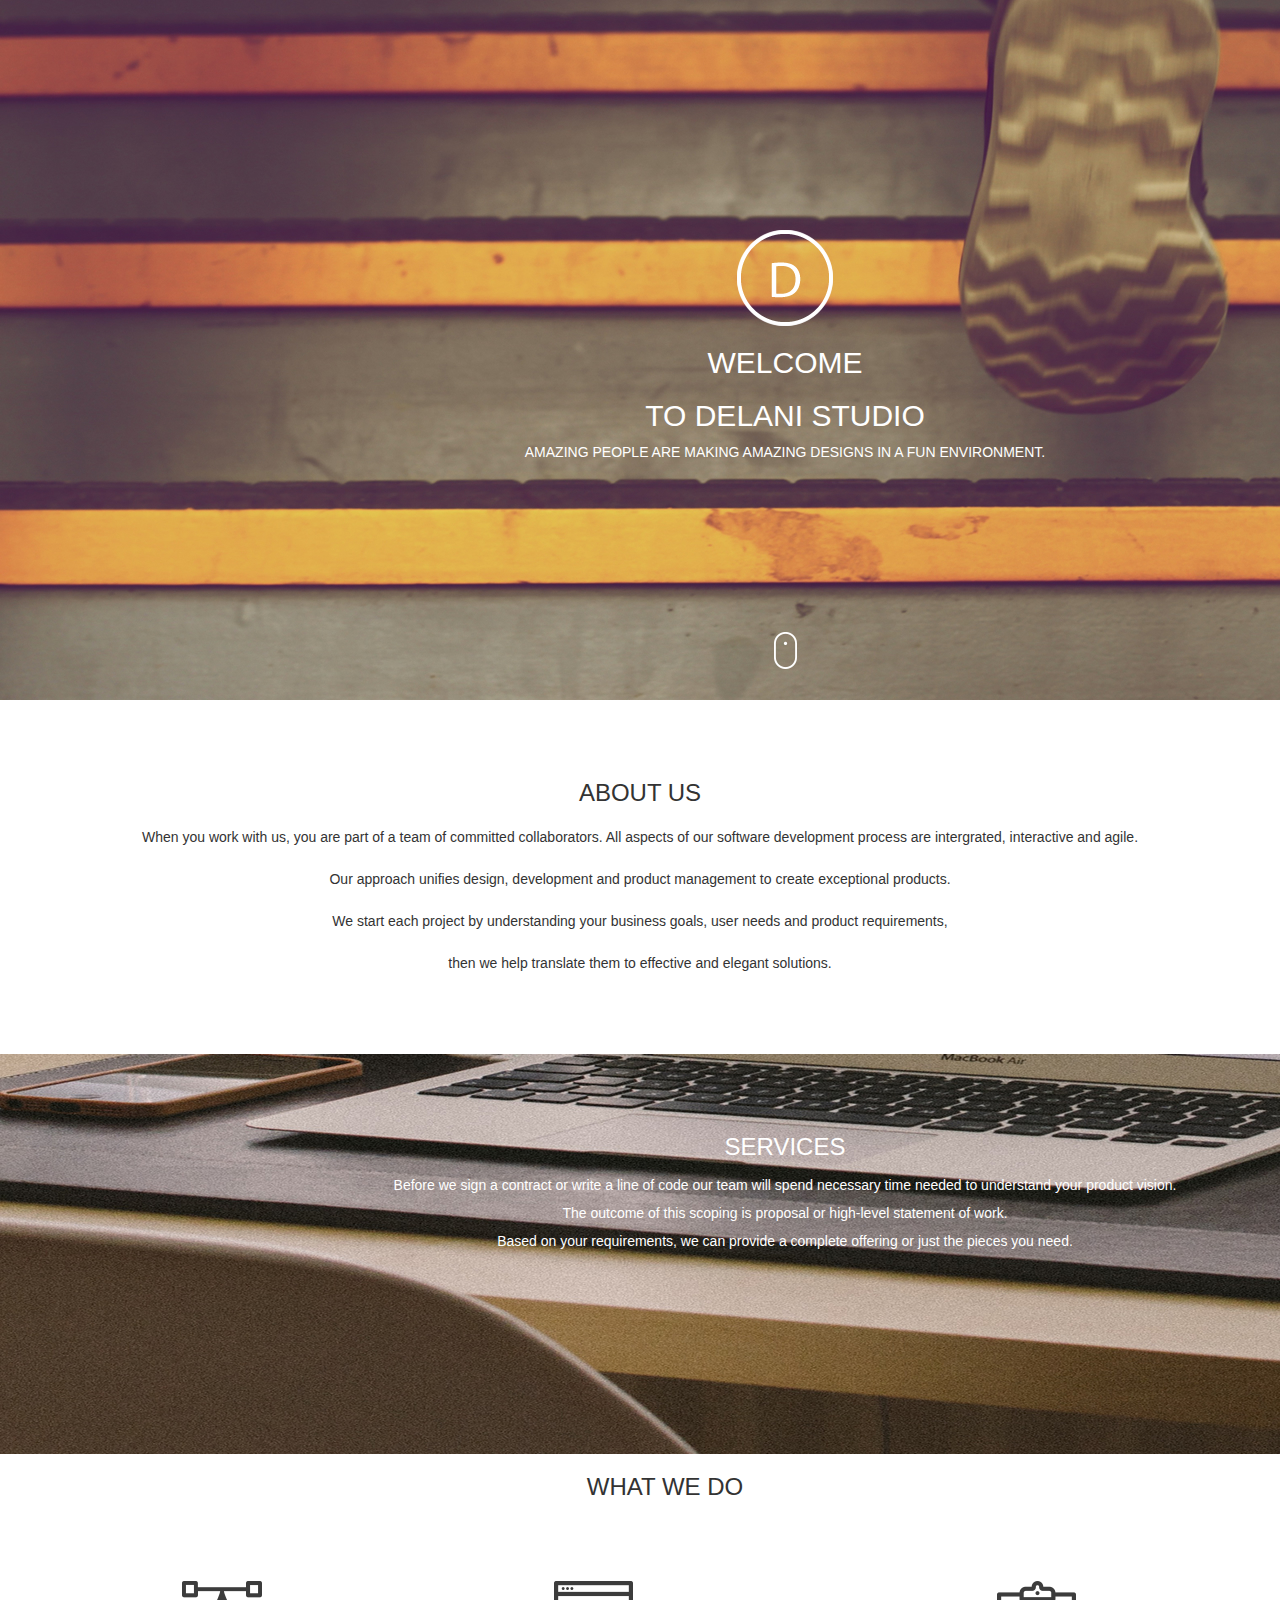
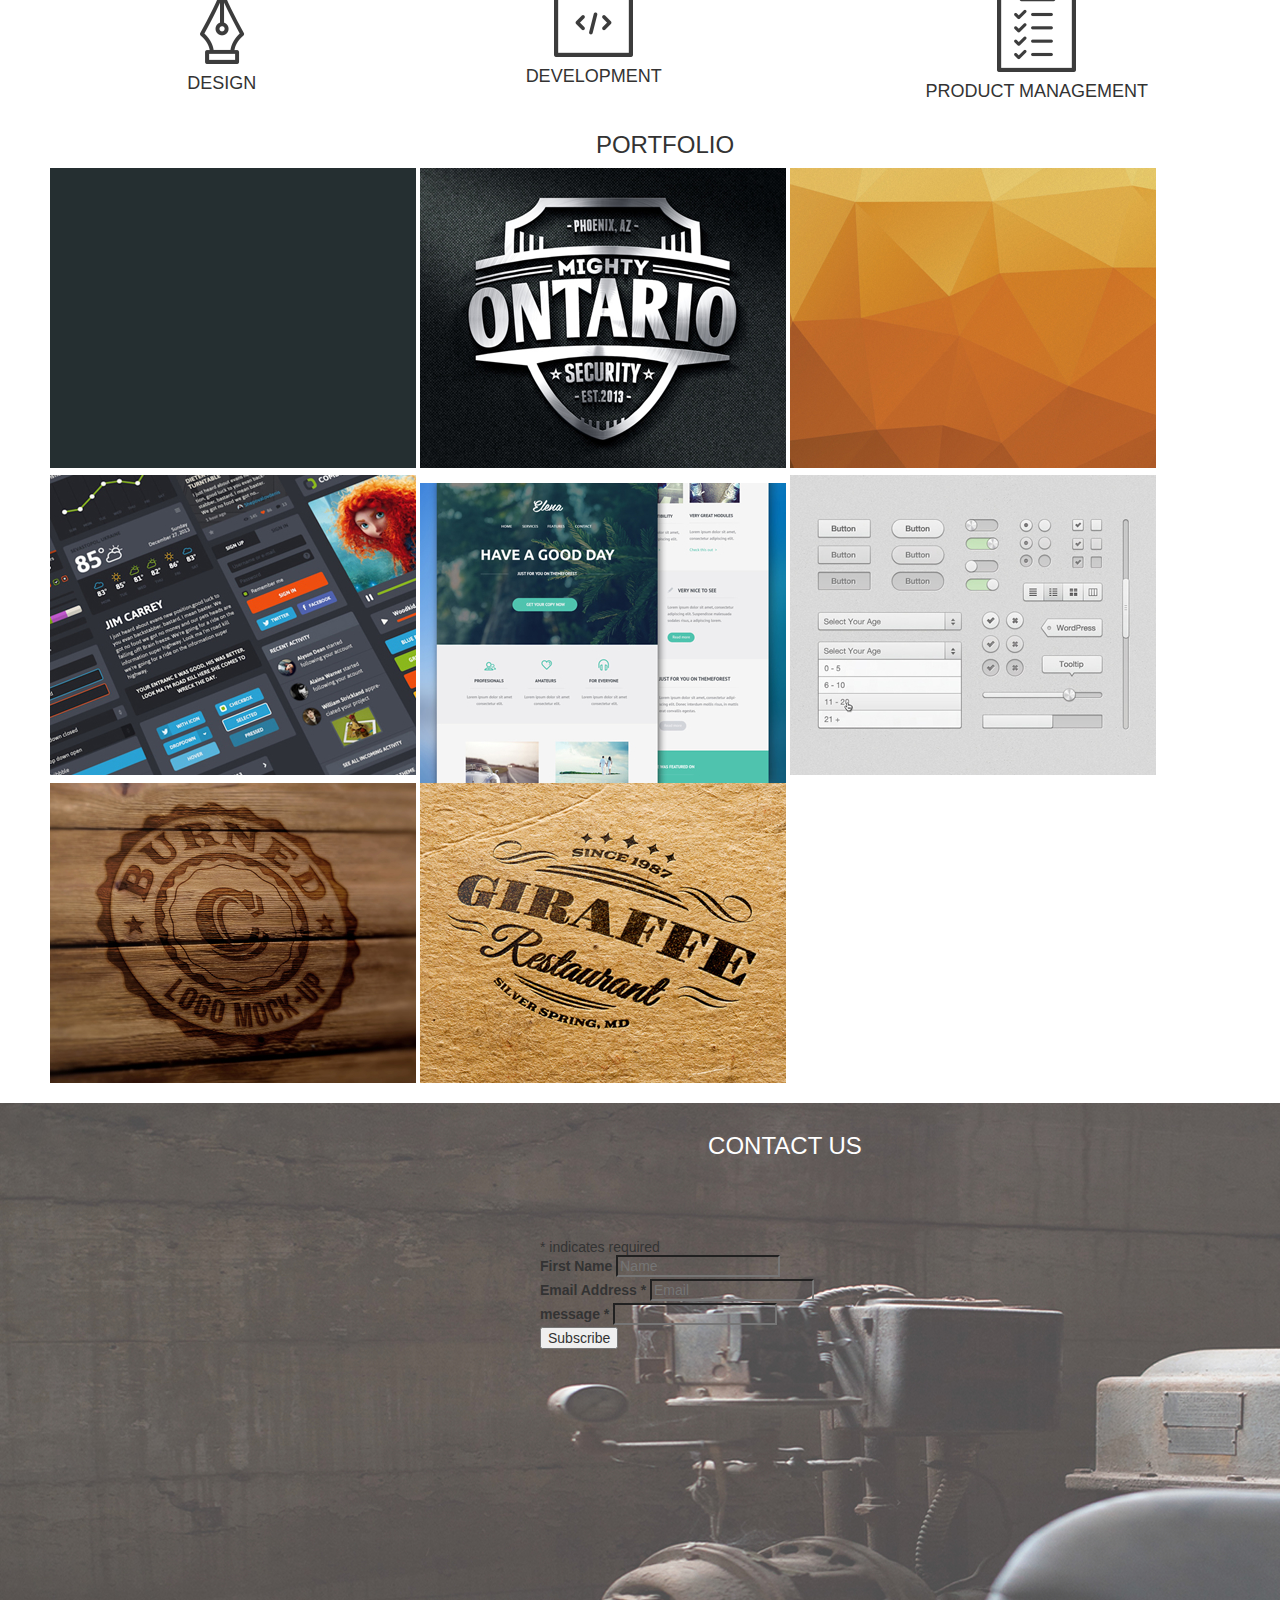
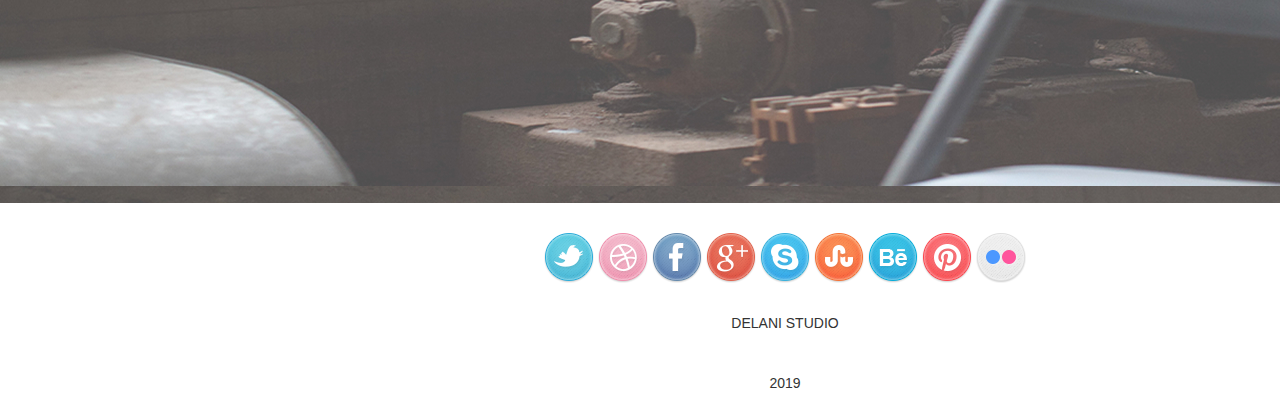
<file: index.html>
<!DOCTYPE html>
<html lang="en">
  <head>
    <meta charset="UTF-8">
    <meta http-equiv="X-UA-Compatible" content="IE=edge">
    <meta name="viewport" content="width=device-width, initial-scale=1.0">
    <title>Document</title>
    <link rel="stylesheet" href="https://maxcdn.bootstrapcdn.com/bootstrap/3.3.7/css/bootstrap.min.css" integrity="sha384-BVYiiSIFeK1dGmJRAkycuHAHRg32OmUcww7on3RYdg4Va+PmSTsz/K68vbdEjh4u" crossorigin="anonymous">
    <link rel="stylesheet" type="text/css" href="index.css">
    <link href="//cdn-images.mailchimp.com/embedcode/classic-10_7.css" rel="stylesheet" type="text/css">
    <style type="text/css"></style>
    <script   src="https://code.jquery.com/jquery-3.3.1.min.js" integrity="sha256-FgpCb/KJQlLNfOu91ta32o/NMZxltwRo8QtmkMRdAu8=" crossorigin="anonymous"></script> 
    <script src="scripts.js"></script>
  </head>
  <body>
    <div class="delani1">
      <img class="center-block" id="logo" src="./assets/logo/logo.png" alt="DELANI LOGO">
      <h2 class="text-center">WELCOME</h2>
      <h2 class="text-center">TO DELANI STUDIO</h2>
      <p class="intro text-center">AMAZING PEOPLE ARE MAKING AMAZING DESIGNS IN A FUN ENVIRONMENT.</p>
      <img class="center-block" id="mouse" src="./assets/mouse_click.png" alt="mouse click">
    </div>
    <article class="delani2">
      <h3 class="text-center">ABOUT US</h3>
      <p class="text-center">When you work with us, you are part of a team of committed collaborators. All aspects of our software development process are intergrated, interactive and agile. <br>
      Our approach unifies design, development and product management to create exceptional products. <br>
      We start each project by understanding your business goals, user needs and product requirements, <br>
      then we help translate them to effective and elegant solutions.</p>
    </article>
    <div class="delani3">
      <h3 class="text-center">SERVICES</h3>
      <p class="text-center">
        Before we sign a contract or write a line of code our team 
        will spend necessary time needed to understand your product vision. <br>
        The outcome of this scoping is proposal or high-level statement of work. <br>
        Based on your requirements, we can provide a complete offering or just the pieces you need.
      </p>
    </div>
    <div class=" delani4">
      <h3 class="text-center">WHAT WE DO</h3>
      <div class="d-flex justify-content-around" id="we-do">
      <div class="folio">
         <div id="img-design">
          <img class="center-block"  src="./assets/services_icons/design_icon.png" alt="design services">
         </div>
        <h4 class="text-center font-weight-bold">DESIGN</h4>
         <div id="img-descr">
          <p class="text-center" >Our design practice offers a full range of services <br>
            including brand strategy,interaction and visual design <br>
            and user experience testing. <br>
            <br> Throughout your project, our designers create and <br>
            implement visual design and workflows, solicit user <br>
            user feedback and work with you to make sure what gets built<br>
            is what is needed.
            </p>
         </div>
      </div>
      <div class="folio2">
         <div id="img-dev">
          <img class="center-block"  src="./assets/services_icons/dev_icon.png" alt="development service">
         </div>
        <h4 class="text-center font-weight-bold">DEVELOPMENT</h4>
        <div id="dev-descr">
          <p class="text-center">All engineers are fluent in the best enterprise, mobile <br>
            and web development technologies. <br>
            <br> They collaborate with your team to write and improve  <br>
            code on daily basis, using proven practices such as <br>
              test driven development and pair programming.
            </p>
        </div>
      </div>
      <div class="folio3">
        <div>
          <img class="center-block" id="img-service" src="./assets/services_icons/product_icon.png" alt="product service">
        </div>
        <h4 class="text-center font-weight-bold">PRODUCT MANAGEMENT</h4>
         <div id="service-descr">
          <p class="text-center">Planning and development is iterative, because we are <br>
            constantly coding and testing, the products we build are <br>
            always ready to go live. <br>        
            <br> This iterative process allows for changes as business <br>
            requirements evolve.
            </p>
         </div>
      </div>
      </div>
      <h3 class="text-center">PORTFOLIO</h3>
      <img src="./assets/portfolio/work4.jpg" id="work1" alt="work1">
    <div class="portfolios" id="best-theme">
      <h3>DARK WEB</h3>
    </div>
      <img src="./assets/portfolio/work3.jpg" id="work2" alt="work2">
    <div class="portfolios" id="mighty-ontario">
      <h3>MIGHTY ONTARIO</h3>
    </div>
      <img src="./assets/portfolio/work2.jpg" id="work3" alt="work3">
    <div class="portfolios" id="theme-section">
      <h3>THEME SELECTION</h3>
    </div>
      <img src="./assets/portfolio/work1.jpg" id="work4" alt="work4">
    <div class="portfolios" id="jim-carrey">
      <h3>JIM CARREY TEMPERATURE</h3>
    </div>
      <img src="./assets/portfolio/work5.jpg" id="work5" alt="work5">
    <div class="portfolios" id="salutations">
      <h3>SALUTATIONS</h3>
      <p>Good day</p>
    </div>
      <img src="./assets/portfolio/work6.jpg" id="work6" alt="work6">
    <div class="portfolios" id="stereo">
      <h3>BUTTONS STEREO</h3>
    </div>
      <img src="./assets/portfolio/work7.jpg" id="work7" alt="work7">
    <div class="portfolios" id="banned-logo">
      <h3>BURNED LOGO</h3>
    </div>
      <img src="./assets/portfolio/work8.jpg" id="work8" alt="work8">
    <div class="portfolios" id="bailey-monger">
      <h3>BAILEY MONGER</h3>
    </div>
    </div>

      <div class="delani5">
        <h3 class="text-center" id="contacts">CONTACT US </h3>
        <div class="chimp">
<div id="mc_embed_signup">
  <form action="https://gmail.us5.list-manage.com/subscribe/post?u=06f01463083987d2e1bb55fc7&amp;id=bc4a825a06" method="post" id="mc-embedded-subscribe-form" name="mc-embedded-subscribe-form" class="validate" target="_blank" novalidate>
    <div id="mc_embed_signup_scroll">
  <div class="indicates-required"><span class="asterisk">*</span> indicates required</div>
  <div class="mc-field-group">
    <label for="mce-FNAME">First Name </label>
    <input type="text" value="" name="FNAME" class="" placeholder="Name" id="mce-FNAME">
  </div>
  <div class="mc-field-group">
    <label for="mce-EMAIL">Email Address  <span class="asterisk">*</span>
    </label>
	  <input type="email" value="" name="EMAIL" placeholder="Email" class="required email" id="mce-EMAIL">
  </div>
  <div class="mc-field-group">
    <label for="mce-YOURMESSAG">message  <span class="asterisk">*</span>
    </label>
    <input type="text" value="" name="YOURMESSAG" class="required" id="mce-YOURMESSAG">
  </div>
	<div id="mce-responses" class="clear">
	  <div class="response" id="mce-error-response" style="display:none"></div>
		<div class="response" id="mce-success-response" style="display:none"></div>
	</div> 
    <div style="position: absolute; left: -5000px;" aria-hidden="true"><input type="text" name="b_06f01463083987d2e1bb55fc7_bc4a825a06" tabindex="-1" value=""></div>
    <div class="clear"><input type="submit" value="Subscribe" name="subscribe" id="mc-embedded-subscribe" class="button" onclick="subscriptionChimp(); return false"></div>  
</div>
</form>
</div>
<script type="text/javascript" src="//s3.amazonaws.com/downloads.mailchimp.com/js/mc-validate.js"></script><script type="text/javascript">(function($) {window.fnames = new Array(); window.ftypes = new Array();fnames[1]='FNAME';ftypes[1]='text';fnames[0]='EMAIL';ftypes[0]='email';fnames[2]='YOURMESSAG';ftypes[2]='text';}(jQuery));var $mcj = jQuery.noConflict(true);</script>       
</div>
</div>    
<footer>
  <div class="image-footer">
    <img class="image-footer2" src="./images/twitter.png" alt="TWITTER">
    <img class="image-footer2" src="./images/dribble.png" alt="DRIBBLE">
    <img class="image-footer2" src="./images/facebook.png" alt="FACEBOOK">
    <img class="image-footer2" src="./assets/social_icons/g_plus.png" alt="G-PLUS">
    <img class="image-footer2" src="./images/skype.png" alt="SKYPE">
    <img class="image-footer2" src="./images/stumble_upon.png" alt="STUMBLE">
    <img class="image-footer2" src="./assets/social_icons/behance.png" alt="BEHANCE">
    <img class="image-footer2" src="./images/pinterest.png" alt="PINTEREST">
    <img class="image-footer2" src="./images/flickr.png" alt="FLICKR">
  </div>
    <p class="para-footer">DELANI STUDIO</p>
    <p class="para-footer">2019</p>
  </footer>
</body>
</html>
</file>
<file: index.css>
#work5 {
    margin-top: 15px;
}

.folios {
    display: flex;
}


.portfolios {
    height: 290px;
    width: 500px;
    
    color: white;
    font-size: 700;
    background-repeat: no-repeat;
}

.folios {
    display: flex;
}

.new-tim {
    height:280px;
    width: 360px;
    background-color: black;
    opacity: 0.5;
    display: none;
}

.imagess {
    margin: 4px;
}

.new {
    background-color: black;
    opacity: 0.5;
    background-repeat: no-repeat;
    display: none;
    height:280px;
    width: 3800px;
    display: none;

}

@media only screen and (min-width: 600px){

    
}


@media only screen and (min-width: 600px){

    body {
        margin: auto;
        padding: auto;
    }

    #mce-FNAME, #mce-EMAIL, #mce-YOURMESSAG {
    background: transparent;
  }

    .delani1{
    background-image: url(./assets/backgrounds/h_img.jpg);
    height: 700px;
    width: 1570px;
    padding-top: 60px;
  }
    
    .delani2 {
        padding: 60px;
        line-height: 3;
    }
    
    
    .center-block {
        margin-top: 70px;
    }
    
    #logo,#mouse {
        margin-top: 170px;
    }
    
    #we-do {
        display: flex;
        justify-content: space-around;
    }
    
    h2,.intro {
        color: white;
    }
    .delani3 {
        background-image: url(./assets/backgrounds/s_image.jpg);
        height: 400px;
        width: 1570px;
        line-height: 2;
        color: white;
        padding-top: 60px;
    }
    
    .delani4 {
        background-color: white;
        padding-left: 50px;
    }

     .portfolios {
        display: none;
        position: fixed;
        font-weight: 700;
        text-align: center;
        padding-top: 120px;
        border: 10px solid white;
        height: 280px;
        width: 350px;
    }


    #best-theme {
        position: relative;
        margin-top:-295px ;
        margin-left: 3px;
        color: white;
    }

    #mighty-ontario {
        position: relative;
        margin-top:-295px ;
        margin-left: 375px;
        color: white;
    }

    #theme-section {
        position: relative;
        margin-top:-295px ;
        margin-left: 745px;
        color: white;
    }
    #jim-carrey {
        position: relative;
        margin-top:-295px ;
        margin-left: 1115px;
        color: white;
    }

    #salutations {
        position: relative;
        margin-top:-290px ;
        margin-left: 3px;
        color: white;
    }
     
    #stereo {
        position: relative;
        margin-top:-290px ;
        margin-left: 374px;
        color: white;
    }

    #banned-logo {
        position: relative;
        margin-top:-290px ;
        margin-left: 744px;
        color: white;
    }

    #bailey-monger{
        position: relative;
        margin-top:-290px ;
        margin-left: 1116px;
        color: white;
    }


    .delani5 {
        background-image: url(./assets/backgrounds/c_image.jpg);
        height: 700px;
        width: 1570px;
    }

    #contacts {
        color: white;
        padding-top: 30px;
    }

    .chimp {
        margin-left: 540px;
        margin-top: 80px;
    }

    footer {
        height: 200px;
        width: 1570px 
    }

    .form-control {
        width: 260px;
        padding-left: 0px;
        margin-left: 0px;
    }

    .col {
        display: flex;
        justify-content: space-around;
    }

    #img-descr, #dev-descr, #service-descr {
        display: none;
    } 
    .para-footer,.image-footer {
        padding-top: 30px;
        text-align: center;
        height: auto;
        width: auto;
    }
}

@media only screen and (max-width: 768px){

    
    body {
        margin: auto;
        padding: auto;
    }

    #mce-FNAME, #mce-EMAIL, #mce-YOURMESSAG {
    background: transparent;
  }

    .delani1{
    background-image: url(./assets/backgrounds/h_img.jpg);
    height: 700px;
    width: 1570px;
    padding-top: 60px;
  }
    
    .delani2 {
        padding: 60px;
        line-height: 3;
    }
    
    
    .center-block {
        margin-top: 70px;
    }
    
    #logo,#mouse {
        margin-top: 170px;
    }
    
    #we-do {
        display: flex;
        justify-content: space-around;
    }
    
    h2,.intro {
        color: white;
    }
    .delani3 {
        background-image: url(./assets/backgrounds/s_image.jpg);
        height: 400px;
        width: 1570px;
        line-height: 2;
        color: white;
        padding-top: 60px;
    }
    
    .delani4 {
        background-color: white;
        padding-left: 50px;
    }

     .portfolios {
        display: none;
        position: fixed;
        font-weight: 700;
        text-align: center;
        padding-top: 120px;
        border: 10px solid white;
        height: 280px;
        width: 350px;
    }


    #best-theme {
        position: relative;
        margin-top:-295px ;
        margin-left: 3px;
        color: white;
    }

    #mighty-ontario {
        position: relative;
        margin-top:-295px ;
        margin-left: 375px;
        color: white;
    }

    #theme-section {
        position: relative;
        margin-top:-295px ;
        margin-left: 745px;
        color: white;
    }
    #jim-carrey {
        position: relative;
        margin-top:-295px ;
        margin-left: 1115px;
        color: white;
    }

    #salutations {
        position: relative;
        margin-top:-290px ;
        margin-left: 3px;
        color: white;
    }
     
    #stereo {
        position: relative;
        margin-top:-290px ;
        margin-left: 374px;
        color: white;
    }

    #banned-logo {
        position: relative;
        margin-top:-290px ;
        margin-left: 744px;
        color: white;
    }

    #bailey-monger{
        position: relative;
        margin-top:-290px ;
        margin-left: 1116px;
        color: white;
    }


    .delani5 {
        background-image: url(./assets/backgrounds/c_image.jpg);
        height: 700px;
        width: 1570px;
    }

    #contacts {
        color: white;
        padding-top: 30px;
    }

    .chimp {
        margin-left: 540px;
        margin-top: 80px;
    }

    footer {
        height: 200px;
        width: 1570px 
    }

    .form-control {
        width: 260px;
        padding-left: 0px;
        margin-left: 0px;
    }

    .col {
        display: flex;
        justify-content: space-around;
    }

    #img-descr, #dev-descr, #service-descr {
        display: none;
    } 
    .para-footer,.image-footer {
        padding-top: 30px;
        text-align: center;
        height: auto;
        width: auto;
    }

}

@media only screen and (min-width: 992px){
    body {
        margin: auto;
        padding: auto;
    }

    #mce-FNAME, #mce-EMAIL, #mce-YOURMESSAG {
    background: transparent;
  }

    .delani1{
    background-image: url(./assets/backgrounds/h_img.jpg);
    height: 700px;
    width: 1570px;
    padding-top: 60px;
  }
    
    .delani2 {
        padding: 60px;
        line-height: 3;
    }
    
    
    .center-block {
        margin-top: 70px;
    }
    
    #logo,#mouse {
        margin-top: 170px;
    }
    
    #we-do {
        display: flex;
        justify-content: space-around;
    }
    
    h2,.intro {
        color: white;
    }
    .delani3 {
        background-image: url(./assets/backgrounds/s_image.jpg);
        height: 400px;
        width: 1570px;
        line-height: 2;
        color: white;
        padding-top: 60px;
    }
    
    .delani4 {
        background-color: white;
        padding-left: 50px;
    }

     .portfolios {
        display: none;
        position: fixed;
        font-weight: 700;
        text-align: center;
        padding-top: 120px;
        border: 10px solid white;
        height: 280px;
        width: 350px;
    }


    #best-theme {
        position: relative;
        margin-top:-295px ;
        margin-left: 3px;
        color: white;
    }

    #mighty-ontario {
        position: relative;
        margin-top:-295px ;
        margin-left: 375px;
        color: white;
    }

    #theme-section {
        position: relative;
        margin-top:-295px ;
        margin-left: 745px;
        color: white;
    }
    #jim-carrey {
        position: relative;
        margin-top:-295px ;
        margin-left: 1115px;
        color: white;
    }

    #salutations {
        position: relative;
        margin-top:-290px ;
        margin-left: 3px;
        color: white;
    }
     
    #stereo {
        position: relative;
        margin-top:-290px ;
        margin-left: 374px;
        color: white;
    }

    #banned-logo {
        position: relative;
        margin-top:-290px ;
        margin-left: 744px;
        color: white;
    }

    #bailey-monger{
        position: relative;
        margin-top:-290px ;
        margin-left: 1116px;
        color: white;
    }


    .delani5 {
        background-image: url(./assets/backgrounds/c_image.jpg);
        height: 700px;
        width: 1570px;
    }

    #contacts {
        color: white;
        padding-top: 30px;
    }

    .chimp {
        margin-left: 540px;
        margin-top: 80px;
    }

    footer {
        height: 200px;
        width: 1570px 
    }

    .form-control {
        width: 260px;
        padding-left: 0px;
        margin-left: 0px;
    }

    .col {
        display: flex;
        justify-content: space-around;
    }

    #mc_embed_signup{
        background:transparent; 
        clear:left; 
        font:14px Helvetica,Arial,sans-serif; 
        width:500px;}

    #img-descr, #dev-descr, #service-descr {
        display: none;
    } 
    .para-footer,.image-footer {
        padding-top: 30px;
        text-align: center;
        height: auto;
        width: auto;
    }

}
</file>
